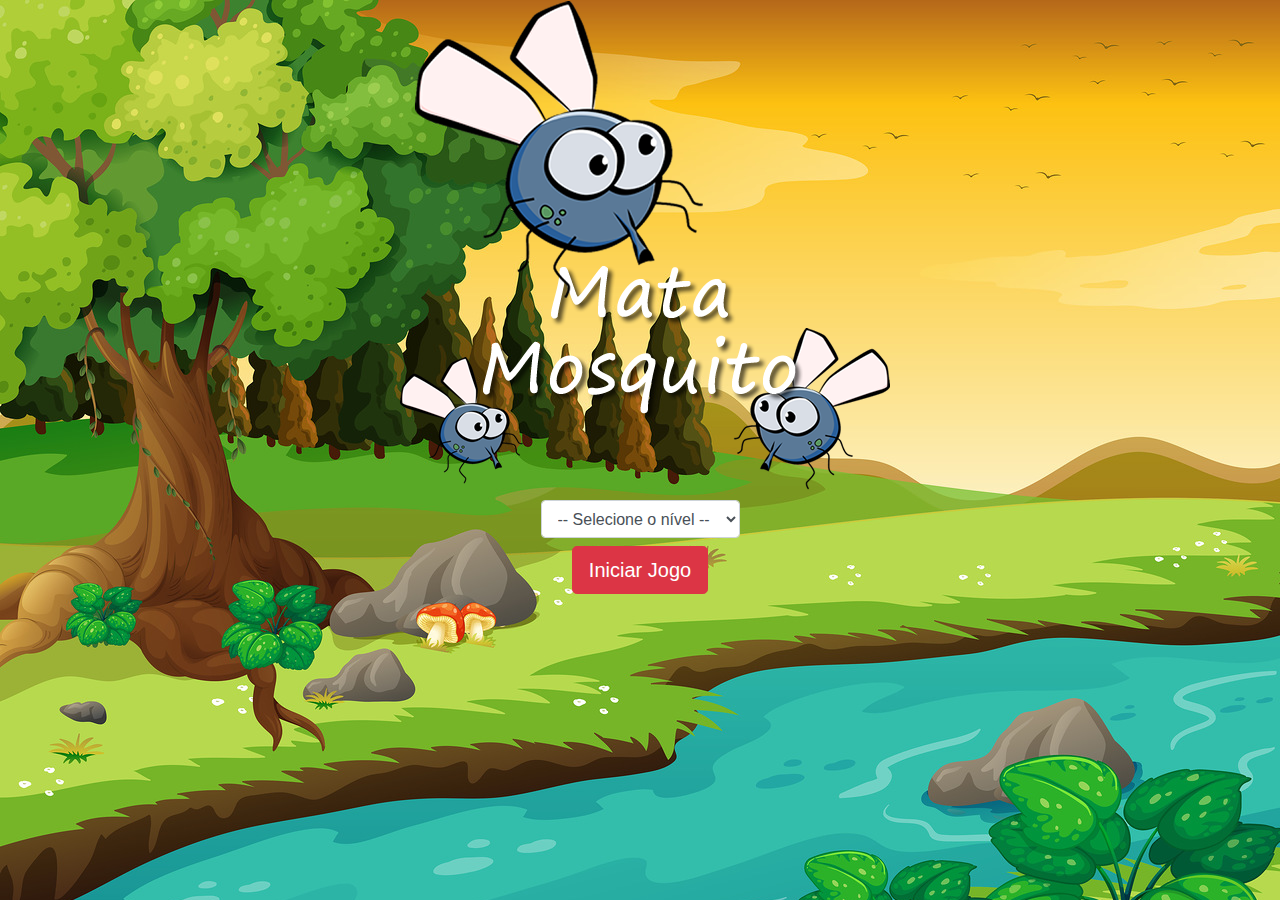
<file: Index.html>
<!DOCTYPE html>
<html lang="en">
    <head>
        <meta charset="UTF-8">
        <meta http-equiv="X-UA-Compatible" content="IE=edge">
        <meta name="viewport" content="width=device-width, initial-scale=1.0">
        <title>Document</title>
        <meta charset="UTF-8" />
        <link rel="stylesheet" href="https://maxcdn.bootstrapcdn.com/bootstrap/4.0.0/css/bootstrap.min.css" integrity="sha384-Gn5384xqQ1aoWXA+058RXPxPg6fy4IWvTNh0E263XmFcJlSAwiGgFAW/dAiS6JXm" crossorigin="anonymous">

        <link rel="stylesheet" href="css/estilo.css" />

        <script>
        function iniciarJogo() {
            var nivel = document.getElementById('nivel').value

            if(nivel === '') {
            alert('Selecione um nível para iniciar o jogo')
            return false
            }
            window.location.href = "App.html?" + nivel
        }
        </script>
    </head>
    <body>

        <div class="container">
            <div class="row">
                <div class="col">
                    <div class="d-flex justify-content-center">
                        <img src="imagens/game.png" />
                    </div>
                </div>
            </div>

        <div class="row">
                <div class="col">
                    <div class="d-flex justify-content-center">
            <div class="mb-2">
            <select class="form-control" id="nivel">
                <option value="">-- Selecione o nível --</option>
                <option value="Normal">Normal</option>
                <option value="Dificil">Difícil</option>
                <option value="ChuckNorris">Chuck Norris</option>
            </select>
            </div>
        </div>
        </div>
    </div>

            <div class="row">
                <div class="col">
                    <div class="d-flex justify-content-center">
                        <button type="button" class="btn btn-danger btn-lg" onclick="iniciarJogo()">Iniciar Jogo</button>
                    </div>
                </div>
            </div>
        </div>

    </body>
</html>
</file>
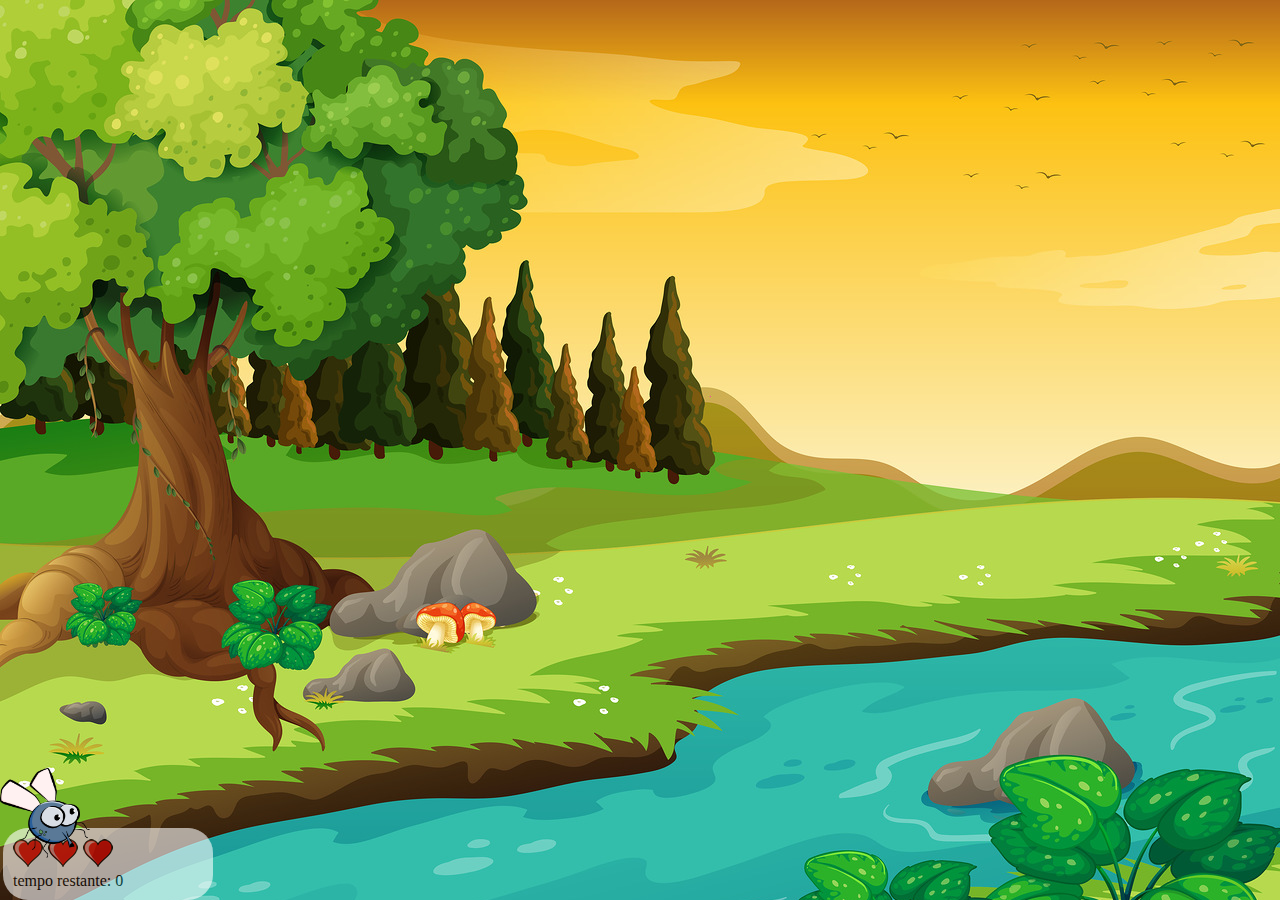
<file: App.html>
<!DOCTYPE html>
    <html lang="en">
    <head>
        <link rel="stylesheet" href="css/estilo.css">
        <script src="game.js"></script>
        <meta charset="UTF-8">
        <meta http-equiv="X-UA-Compatible" content="IE=edge">
        <meta name="viewport" content="width=device-width, initial-scale=1.0">
        <title>Game: Mata-Mosquito</title>
    </head>

    <body onresize="ajustaTamanhoPalco()">

        <div class="painel">
            <div class="vida">
                <img id="v1" src="imagens/coracao_cheio.png" alt="">
                <img id="v2" src="imagens/coracao_cheio.png" alt="">
                <img id="v3" src="imagens/coracao_cheio.png" alt="">

            </div>

            <div class="cronometro">tempo restante: <span id="cronometro"></span></div>

        </div>

        <script>
            document.getElementById('cronometro').innerHTML = tempo

            posRandom()

            var criaMosca=setInterval(function(){
                posRandom()
            },criarMosquitoTempo)
            
        </script>
        
    </body>
</html>
</file>
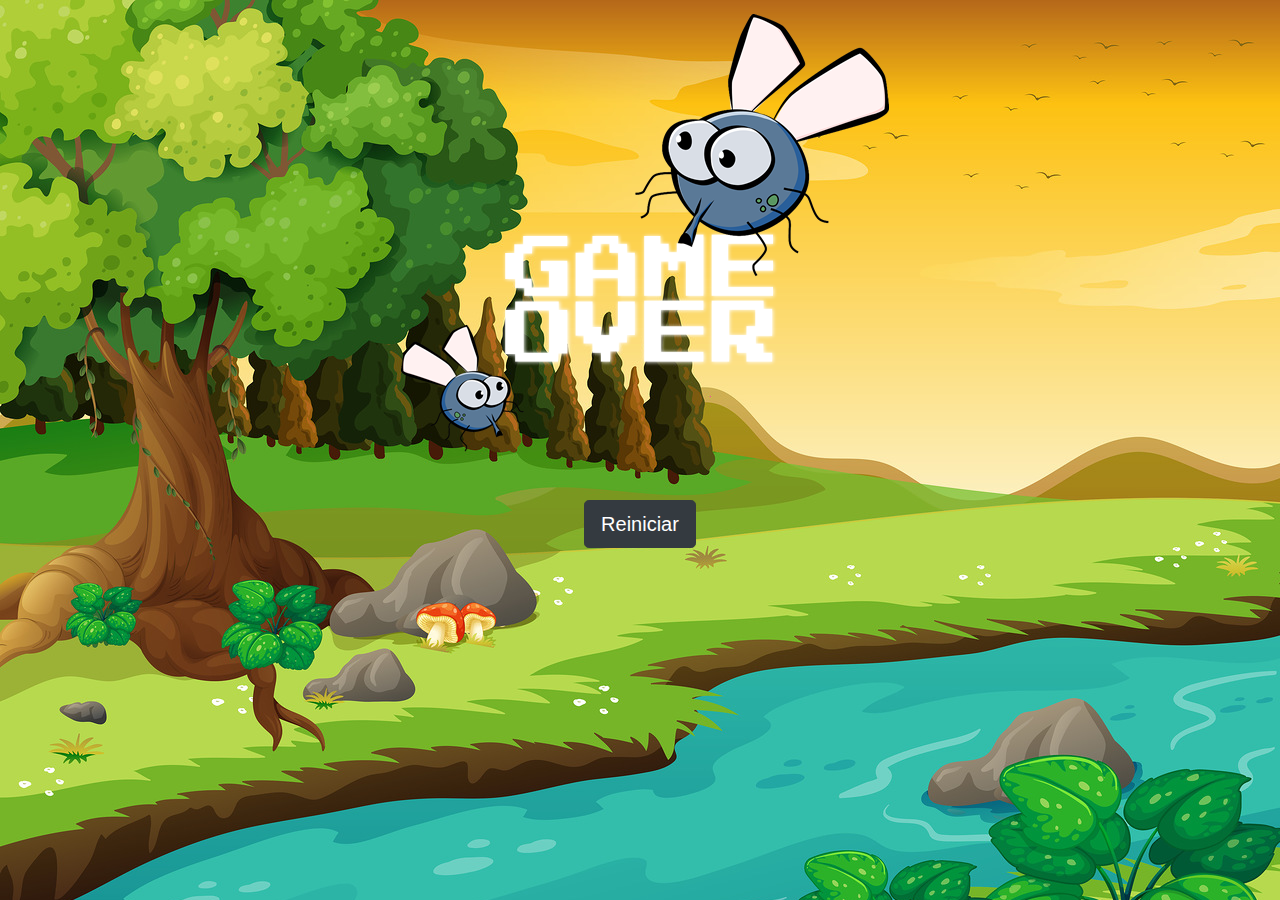
<file: fimDeJogo.html>
<!DOCTYPE html>
<html lang="en">
<head>
    <meta charset="UTF-8">
    <meta http-equiv="X-UA-Compatible" content="IE=edge">
    <meta name="viewport" content="width=device-width, initial-scale=1.0">
    <title>Derrota</title>
    <meta name="viewport" content="width=device-width, initial-scale=1.0">
    <link rel="stylesheet" href="https://maxcdn.bootstrapcdn.com/bootstrap/4.0.0/css/bootstrap.min.css" integrity="sha384-Gn5384xqQ1aoWXA+058RXPxPg6fy4IWvTNh0E263XmFcJlSAwiGgFAW/dAiS6JXm" crossorigin="anonymous">
    <link rel="stylesheet" href="css/estilo.css" />
</head>
<body>

    <div class="container">
        <div class="row">
            <div class="col">
                <div class="d-flex justify-content-center">
                    <img src="imagens/game_over.png" />
                </div>
            </div>
        </div>


        <div class="row">
            <div class="col">
                <div class="d-flex justify-content-center">
                    <button type="button" class="btn btn-dark btn-lg" onclick="window.location.href = 'Index.html' ">Reiniciar</button>
                </div>
            </div>
        </div>
    </div>

</body>
</html>
</file>
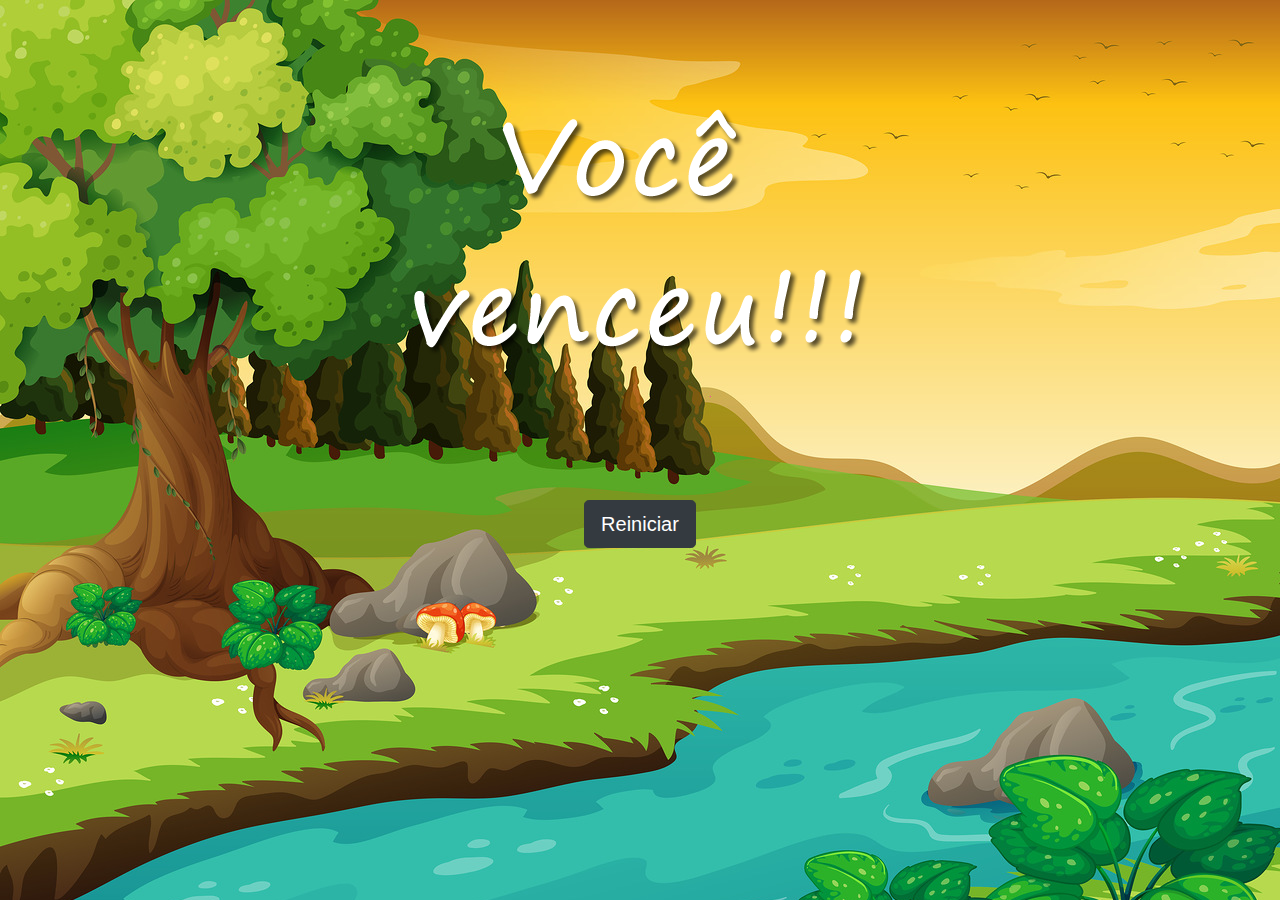
<file: Vitoria.html>
<!DOCTYPE html>
<html lang="en">
<head>
    <meta charset="UTF-8">
    <meta http-equiv="X-UA-Compatible" content="IE=edge">
    <meta name="viewport" content="width=device-width, initial-scale=1.0">
    <link rel="stylesheet" href="https://maxcdn.bootstrapcdn.com/bootstrap/4.0.0/css/bootstrap.min.css" integrity="sha384-Gn5384xqQ1aoWXA+058RXPxPg6fy4IWvTNh0E263XmFcJlSAwiGgFAW/dAiS6JXm" crossorigin="anonymous">
    <link rel="stylesheet" href="css/estilo.css" />
    <title> Vitoria </title>
</head>
<body>

    <div class="container">
        <div class="row">
            <div class="col">
                <div class="d-flex justify-content-center">
                    <img src="imagens/vitoria.png" />
                </div>
            </div>
        </div>


        <div class="row">
            <div class="col">
                <div class="d-flex justify-content-center">
                    <button type="button" class="btn btn-dark btn-lg" onclick="window.location.href = 'Index.html' ">Reiniciar</button>
                </div>
            </div>
        </div>
    </div>

</body>
</html>
</file>
<file: css/estilo.css>
html{
    cursor: url(../imagens/mata_mosca.png) 30 30, auto;
}

body{
    background-image: url(../imagens/bg.jpg);
    background-repeat: no-repeat;
    background-size: 100%;
}


.mosquito1{
    width: 50px;
    height: 50px;
}
.mosquito2{
    width: 70px;
    height: 70px;
}

.mosquito3{
    width: 90px;
    height: 90px;
}

.LadoA{
    transform: scaleX(1);
}

.LadoB{
    transform: scaleX(-1);
}

.painel{
    border-radius: 25px;
    left: 3px;
    position: absolute;
    width: 190px;
    padding: 10px;
    bottom: 0px;
    border-top: solid 1px #fff;
    background-color: #fff;
    opacity: 0.6;
}
.cronometro{
    float:left;

}

.vida{
    float: left;
    font-size: 20px;
    font-weight: bold;
}
</file>
